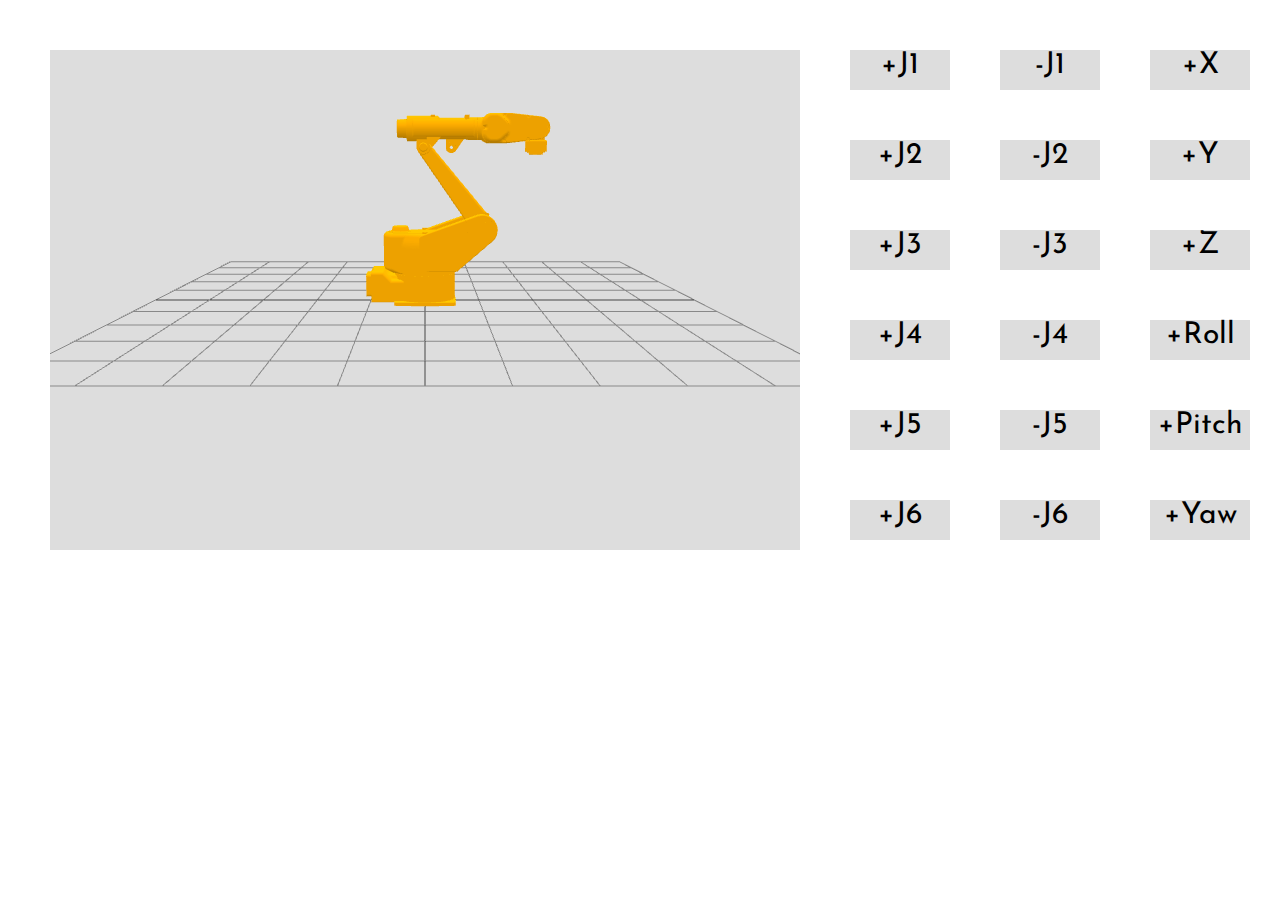
<file: index.html>
<!DOCTYPE html>
<html lang="en">
<head>
    <meta charset="UTF-8">
    <meta name="viewport" content="width=device-width, initial-scale=1.0">
    <link rel="icon" type="image/x-icon" href="fabicon.png">
    <link href="https://fonts.googleapis.com/css2?family=Josefin+Sans:wght@500&display=swap" rel="stylesheet">
    <link rel="stylesheet" href="style.css">
    <title>ArmRobotSimulation</title>
</head>
<body>
    <script src="three.min.js"></script>
    <script src="GLTFLoader.js"></script>
    <script src="OrbitControls.js"></script>
    <script src="InverseKinematics.js"></script>
    <div class="content"></div>
    <div class="controler">
        <div class="btnList">
            <div class="btn" id="plusJ1">+J1</div>
            <div class="btn" id="minusJ1">-J1</div>
            <div class="btn" id="plusX">+X</div>
            <div class="btn" id="minusX">-X</div>
        </div>
        <div class="btnList">
            <div class="btn" id="plusJ2">+J2</div>
            <div class="btn" id="minusJ2">-J2</div>
            <div class="btn" id="plusY">+Y</div>
            <div class="btn" id="minusY">-Y</div>
        </div>
        <div class="btnList">
            <div class="btn" id="plusJ3">+J3</div>
            <div class="btn" id="minusJ3">-J3</div>
            <div class="btn" id="plusZ">+Z</div>
            <div class="btn" id="minusZ">-Z</div>
        </div>
        <div class="btnList">
            <div class="btn" id="plusJ4">+J4</div>
            <div class="btn" id="minusJ4">-J4</div>
            <div class="btn" id="plusRx">+Roll</div>
            <div class="btn" id="minusRx">-Roll</div>
        </div>
        <div class="btnList">
            <div class="btn" id="plusJ5">+J5</div>
            <div class="btn" id="minusJ5">-J5</div>
            <div class="btn" id="plusRy">+Pitch</div>
            <div class="btn" id="minusRy">-Pitch</div>
        </div>
        <div class="btnList">
            <div class="btn" id="plusJ6">+J6</div>
            <div class="btn" id="minusJ6">-J6</div>
            <div class="btn" id="plusRz">+Yaw</div>
            <div class="btn" id="minusRz">-Yaw</div>
        </div>
    </div>
    <script>
        const theta = Math.PI/15;
        let scene = new THREE.Scene();
        scene.background = new THREE.Color(0xdddddd);

        const width = 750;
        const height = 500;
        let camera = new THREE.PerspectiveCamera(40, width/height, 1, 5000);
        camera.position.y = 500;
        camera.position.z = 2500;

        renderer = new THREE.WebGLRenderer({antialias:true});
        renderer.setSize(width, height);
        const content = document.querySelector('.content');
        content.appendChild(renderer.domElement);

        let controls = new THREE.OrbitControls(camera, renderer.domElement);
        //controls.addEventListener('change', renderer);    // <-- 使うとwarningでる

        const ambientlight = new THREE.AmbientLight(0x404040, 0.75);
        scene.add(ambientlight);
        const hemispherelight = new THREE.HemisphereLight(0xffffff, 0x888888, 1.0);
        scene.add(hemispherelight);

        let gridSize = 2000;
        let gridDivision = 10;
        let grid = new THREE.GridHelper(gridSize, gridDivision);
        scene.add(grid);

        const base = new THREE.Group();
        const link1 = new THREE.Group();
        const link2 = new THREE.Group();
        const link3 = new THREE.Group();
        const link4 = new THREE.Group();
        const link5 = new THREE.Group();
        const link6 = new THREE.Group();

        const material = new THREE.MeshLambertMaterial({color: 0xf8a900});
        let loader = new THREE.GLTFLoader();
        loader.load('FD-S3/base.gltf', function(gltf){
            const mesh = MakeMeshFromGLTF(gltf, material);
            base.add(mesh);
            base.rotation.x -= Math.PI/2;
        })
        loader.load('FD-S3/link_1.gltf', function(gltf){
            const mesh = MakeMeshFromGLTF(gltf, material);
            link1.add(mesh);
            base.add(link1);
            link1.position.set(0,0,105);
        })
        loader.load('FD-S3/link_2.gltf', function(gltf){
            const mesh = MakeMeshFromGLTF(gltf, material);
            link2.add(mesh);
            link1.add(link2);
            link2.position.set(200,0,165);
            link2.rotation.y -= 3*theta;    // 初期値
        })
        loader.load('FD-S3/link_3.gltf', function(gltf){
            const mesh = MakeMeshFromGLTF(gltf, material);
            link3.add(mesh);
            link2.add(link3);
            link3.position.set(0,0,350);
            link3.rotation.y += 3*theta;    // 初期値
        })
        loader.load('FD-S3/link_4.gltf', function(gltf){
            const mesh = MakeMeshFromGLTF(gltf, material);
            link4.add(mesh);
            link3.add(link4);
            link4.position.set(400,0,65);
        })
        loader.load('FD-S3/link_5.gltf', function(gltf){
            const mesh = MakeMeshFromGLTF(gltf, material);
            link5.add(mesh);
            link4.add(link5);
            link5.position.set(0,0,0);
            link5.rotation.y += Math.PI/2;    // 初期値
        })
        loader.load('FD-S3/link_6.gltf', function(gltf){
            const mesh = MakeMeshFromGLTF(gltf, material);
            link6.add(mesh);
            link5.add(link6);
            link6.position.set(90,0,0);
            link6.rotation.y += Math.PI/2;
        })

        scene.add(base);

        let ik = new InverseKinematics();
        ik.setNowJointValue(link1.rotation.z,-link2.rotation.y,-link3.rotation.y,
            link4.rotation.x,link5.rotation.y,link6.rotation.x);
        let tgtMat = ik.CalcForwardKinematics();
        let tgtPos = new THREE.Vector3().setFromMatrixPosition(tgtMat);
        let jointDeg = ik.CalcInverseKinematics(tgtMat);

        function tick() {
            // レンダリング
            renderer.render(scene, camera);
            requestAnimationFrame(tick);
        }

        tick();

        function MakeMeshFromGLTF(gltf, material){
            const geometry = gltf.scene.children[0].geometry.clone();
            const mesh = new THREE.Mesh(geometry, material);
            return mesh;
        }

        // イベントハンドラ　///////////////////////////////

        // 1軸回転　正方向
        const plusJ1 = document.getElementById("plusJ1");
        plusJ1.addEventListener('click', function(event){
            link1.rotation.z += theta;
            ik.setTheta1 = link1.rotation.z;
            tgtMat = ik.CalcForwardKinematics();
            renderer.render(scene, camera);
            ViewClicking(plusJ1);
        })

        // 1軸回転　負方向
        const minusJ1 = document.getElementById("minusJ1");
        minusJ1.addEventListener('click', function(event){
            link1.rotation.z -= theta;
            ik.setTheta1 = link1.rotation.z;
            tgtMat = ik.CalcForwardKinematics();
            renderer.render(scene, camera);
            ViewClicking(minusJ1);
        })

        // 2軸回転　正方向
        const plusJ2 = document.getElementById("plusJ2");
        plusJ2.addEventListener('click', function(event){
            link2.rotation.y += theta;
            ik.setTheta2 = link2.rotation.y;
            tgtMat = ik.CalcForwardKinematics();
            renderer.render(scene, camera);
            ViewClicking(plusJ2);
        })

        // 2軸回転　負方向
        const minusJ2 = document.getElementById("minusJ2");
        minusJ2.addEventListener('click', function(event){
            link2.rotation.y -= theta;
            ik.setTheta2 = link2.rotation.y;
            tgtMat = ik.CalcForwardKinematics();
            renderer.render(scene, camera);
            ViewClicking(minusJ2);
        })

        // 3軸回転　正方向
        const plusJ3 = document.getElementById("plusJ3");
        plusJ3.addEventListener('click', function(event){
            link3.rotation.y += theta;
            ik.setTheta3 = link3.rotation.y;
            tgtMat = ik.CalcForwardKinematics();
            renderer.render(scene, camera);
            ViewClicking(plusJ3);
        })

        // 3軸回転　負方向
        const minusJ3 = document.getElementById("minusJ3");
        minusJ3.addEventListener('click', function(event){
            link3.rotation.y -= theta;
            ik.setTheta3 = link3.rotation.y;
            tgtMat = ik.CalcForwardKinematics();
            renderer.render(scene, camera);
            ViewClicking(minusJ3);
        })

        // 4軸回転　正方向
        const plusJ4 = document.getElementById("plusJ4");
        plusJ4.addEventListener('click', function(event){
            link4.rotation.x += theta;
            ik.setTheta4 = link4.rotation.x;
            tgtMat = ik.CalcForwardKinematics();
            renderer.render(scene, camera);
            ViewClicking(plusJ4);
        })

        // 4軸回転　負方向
        const minusJ4 = document.getElementById("minusJ4");
        minusJ4.addEventListener('click', function(event){
            link4.rotation.x -= theta;
            ik.setTheta4 = link4.rotation.x;
            tgtMat = ik.CalcForwardKinematics();
            renderer.render(scene, camera);
            ViewClicking(minusJ4);
        })

        // 5軸回転　正方向
        const plusJ5 = document.getElementById("plusJ5");
        plusJ5.addEventListener('click', function(event){
            link5.rotation.y += theta;
            ik.setTheta5 = link5.rotation.y;
            tgtMat = ik.CalcForwardKinematics();
            renderer.render(scene, camera);
            ViewClicking(plusJ5);
        })

        // 5軸回転　負方向
        const minusJ5 = document.getElementById("minusJ5");
        minusJ5.addEventListener('click', function(event){
            link5.rotation.y -= theta;
            ik.setTheta5 = link5.rotation.y;
            tgtMat = ik.CalcForwardKinematics();
            renderer.render(scene, camera);
            ViewClicking(minusJ5);
        })

        // 6軸回転　正方向
        const plusJ6 = document.getElementById("plusJ6");
        plusJ6.addEventListener('click', function(event){
            link6.rotation.x += theta;
            ik.setTheta6 = link6.rotation.x;
            tgtMat = ik.CalcForwardKinematics();
            renderer.render(scene, camera);
            ViewClicking(plusJ6);
        })

        // 6軸回転　負方向
        const minusJ6 = document.getElementById("minusJ6");
        minusJ6.addEventListener('click', function(event){
            link6.rotation.x -= theta;
            ik.setTheta6 = link6.rotation.x;
            tgtMat = ik.CalcForwardKinematics();
            renderer.render(scene, camera);
            ViewClicking(minusJ6);
        })

        // x正方向
        const plusX = document.getElementById("plusX");
        plusX.addEventListener('click', function(event){
            let aa = tgtMat.clone();
            let Deg0 = ik.CalcInverseKinematics(tgtMat);
            tgtMat.elements[14] += 10;  // <= elements[12]がx座標地のはずだがなぜか[14]でうまくいく
            let bb = tgtMat.clone();
            for(let j = 0;j<16;j++)
            {
                let k = bb.elements[j] - aa.elements[j];
                //console.log(j,k);
            }
            let Deg1 = ik.CalcInverseKinematics(tgtMat);
            let Deg2 = [0,0,0,0,0,0];
            for(let i=0;i<6;i++)
            {
                let k = Deg1[i]-Deg0[i];
                Deg2[i] = k;
            }
            link1.rotation.z += Deg2[0];
            link2.rotation.y -= Deg2[1];
            link3.rotation.y -= Deg2[2];
            link4.rotation.x += Deg2[3];
            link5.rotation.y += Deg2[4];
            link6.rotation.x += Deg2[5];
            renderer.render(scene, camera);
        })

        // x負方向
        const minusX = document.getElementById("minusX");
        minusX.addEventListener('click', function(event){
            let Deg0 = ik.CalcInverseKinematics(tgtMat);
            tgtMat.elements[14] -= 10;  // <= elements[12]がx座標地のはずだがなぜか[14]でうまくいく
            let Deg1 = ik.CalcInverseKinematics(tgtMat);
            let Deg2 = [0,0,0,0,0,0];
            for(let i=0;i<6;i++)
            {
                let k = Deg1[i]-Deg0[i];
                Deg2[i] = k;
            }
            link1.rotation.z += Deg2[0];
            link2.rotation.y -= Deg2[1];
            link3.rotation.y -= Deg2[2];
            link4.rotation.x += Deg2[3];
            link5.rotation.y += Deg2[4];
            link6.rotation.x += Deg2[5];
            renderer.render(scene, camera);
        })

        // y正方向
        const plusY = document.getElementById("plusY");
        plusY.addEventListener('click', function(event){
            let Deg0 = ik.CalcInverseKinematics(tgtMat);
            tgtMat.elements[13] += 50;
            let Deg1 = ik.CalcInverseKinematics(tgtMat);
            let Deg2 = [0,0,0,0,0,0];
            for(let i=0;i<6;i++)
            {
                let k = Deg1[i]-Deg0[i];
                Deg2[i] = k;
            }
            link1.rotation.z += Deg2[0];
            link2.rotation.y -= Deg2[1];
            link3.rotation.y -= Deg2[2];
            link4.rotation.x += Deg2[3];
            link5.rotation.y += Deg2[4];
            link6.rotation.x += Deg2[5];
            renderer.render(scene, camera);
        })

        // y負方向
        const minusY = document.getElementById("minusY");
        minusY.addEventListener('click', function(event){
            let Deg0 = ik.CalcInverseKinematics(tgtMat);
            tgtMat.elements[13] -= 50;
            let Deg1 = ik.CalcInverseKinematics(tgtMat);
            let Deg2 = [0,0,0,0,0,0];
            for(let i=0;i<6;i++)
            {
                let k = Deg1[i]-Deg0[i];
                Deg2[i] = k;
            }
            link1.rotation.z += Deg2[0];
            link2.rotation.y -= Deg2[1];
            link3.rotation.y -= Deg2[2];
            link4.rotation.x += Deg2[3];
            link5.rotation.y += Deg2[4];
            link6.rotation.x += Deg2[5];
            renderer.render(scene, camera);
        })

        // z正方向
        const plusZ = document.getElementById("plusZ");
        plusZ.addEventListener('click', function(event){
            let Deg0 = ik.CalcInverseKinematics(tgtMat);
            tgtMat.elements[12] += 10;  // <= elements[14]がz座標地のはずだがなぜか[12]でうまくいく
            let Deg1 = ik.CalcInverseKinematics(tgtMat);
            let Deg2 = [0,0,0,0,0,0];
            for(let i=0;i<6;i++)
            {
                let k = Deg1[i]-Deg0[i];
                Deg2[i] = k;
            }
            link1.rotation.z += Deg2[0];
            link2.rotation.y -= Deg2[1];
            link3.rotation.y -= Deg2[2];
            link4.rotation.x += Deg2[3];
            link5.rotation.y += Deg2[4];
            link6.rotation.x += Deg2[5];
            renderer.render(scene, camera);
        })

        // z負方向
        const minusZ = document.getElementById("minusZ");
        minusZ.addEventListener('click', function(event){
            let Deg0 = ik.CalcInverseKinematics(tgtMat);
            tgtMat.elements[12] -= 10;  // <= elements[14]がz座標地のはずだがなぜか[14]でうまくいく
            let Deg1 = ik.CalcInverseKinematics(tgtMat);
            let Deg2 = [0,0,0,0,0,0];
            for(let i=0;i<6;i++)
            {
                let k = Deg1[i]-Deg0[i];
                Deg2[i] = k;
            }
            link1.rotation.z += Deg2[0];
            link2.rotation.y -= Deg2[1];
            link3.rotation.y -= Deg2[2];
            link4.rotation.x += Deg2[3];
            link5.rotation.y += Deg2[4];
            link6.rotation.x += Deg2[5];
            renderer.render(scene, camera);
        })


        function ViewClicking(target){
            target.addEventListener('mousedown', (e)=>{
                target.style.background = "#ffaaaa";
            })
            target.addEventListener('mouseup', (e)=>{
                target.style.background = "#dddddd";
            })
        }

    </script>
</body>
</html>
</file>
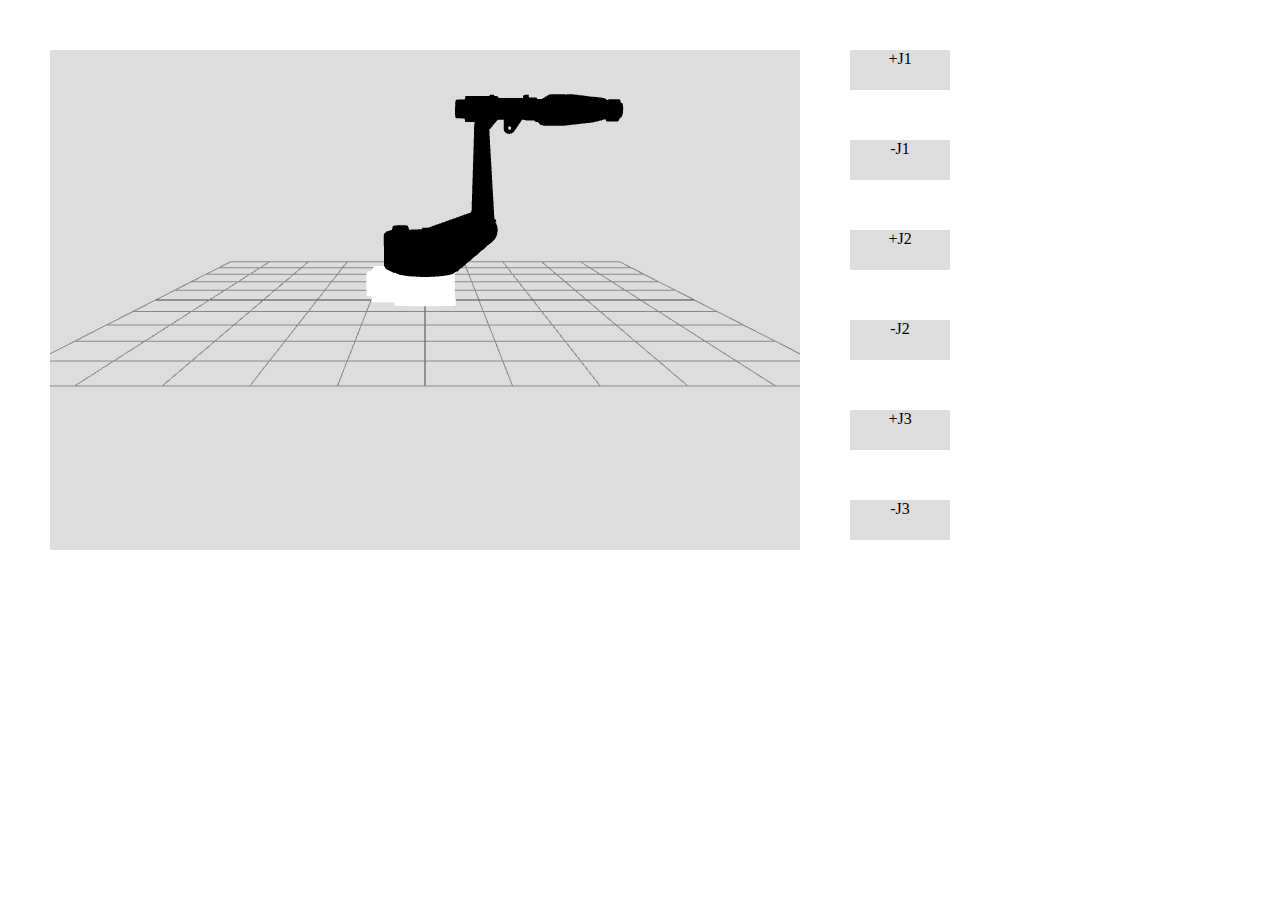
<file: gltfLoaderDaihen/index.html>
<!DOCTYPE html>
<html lang="en">
<head>
    <meta charset="UTF-8">
    <meta name="viewport" content="width=device-width, initial-scale=1.0">
    <link href="https://fonts.googleapis.com/css2?family=Sansita+Swashed:wght@500&display=swap" rel="stylesheet">
    <link rel="stylesheet" href="style.css">
    <title>Document</title>
</head>
<body>
    <script src="three.min.js"></script>
    <script src="GLTFLoader.js"></script>
    <script src="OrbitControls.js"></script>
    <div class="content"></div>
    <div class="controler">
        <div class="btn" id="plusJ1">+J1</div>
        <div class="btn" id="minusJ1">-J1</div>
        <div class="btn" id="plusJ2">+J2</div>
        <div class="btn" id="minusJ2">-J2</div>
        <div class="btn" id="plusJ3">+J3</div>
        <div class="btn" id="minusJ3">-J3</div>
    </div>
    <script>

        let scene = new THREE.Scene();
        scene.background = new THREE.Color(0xdddddd);

        const width = 750;
        const height = 500;
        let camera = new THREE.PerspectiveCamera(40, width/height, 1, 5000);
        camera.position.y = 500;
        camera.position.z = 2500;
        //camera.rotation.x += 1.6;
        //camera.rotation.z += 1.6;

        renderer = new THREE.WebGLRenderer({antialias:true});
        //renderer.setSize(window.innerWidth, window.innerHeight-150);
        
        renderer.setSize(width, height);
        const content = document.querySelector('.content');
        content.appendChild(renderer.domElement);

        let controls = new THREE.OrbitControls(camera, renderer.domElement);
        controls.addEventListener('change', renderer);

        let hlight = new THREE.AmbientLight(0x404040, 100);
        scene.add(hlight);

        let gridSize = 2000;
        let gridDivision = 10;
        let grid = new THREE.GridHelper(gridSize, gridDivision);
        scene.add(grid);

        const base = new THREE.Group();
        const link1 = new THREE.Group();
        const link2 = new THREE.Group();
        const link3 = new THREE.Group();
        const link4 = new THREE.Group();
        const link5 = new THREE.Group();
        const link6 = new THREE.Group();

        let loader = new THREE.GLTFLoader();
        loader.load('FD-S3/base.gltf', function(gltf){
            base.add(gltf.scene);
            base.rotation.x -= Math.PI/2;
        })
        loader.load('FD-S3/link_1.gltf', function(gltf){
            link1.add(gltf.scene);
            base.add(link1);
            link1.position.set(0,0,105);
        })
        loader.load('FD-S3/link_2.gltf', function(gltf){
            link2.add(gltf.scene);
            link1.add(link2);
            link2.position.set(200,0,165);
        })
        loader.load('FD-S3/link_3.gltf', function(gltf){
            link3.add(gltf.scene);
            link2.add(link3);
            link3.position.set(0,0,350);
        })
        loader.load('FD-S3/link_4.gltf', function(gltf){
            link4.add(gltf.scene);
            link3.add(link4);
            link4.position.set(400,0,60);
        })
        loader.load('FD-S3/link_5.gltf', function(gltf){
            link5.add(gltf.scene);
            link4.add(link5);
            link5.position.set(0,0,0);
        })
        loader.load('FD-S3/link_6.gltf', function(gltf){
            link6.add(gltf.scene);
            link5.add(link6);
            link6.position.set(90,0,0);
            link6.rotation.y += Math.PI/2;
        })

        scene.add(base);

        function tick() {
            // レンダリング
            renderer.render(scene, camera);
            requestAnimationFrame(tick);
        }

        tick();

        // イベントハンドラ　///////////////////////////////

        // 1軸回転　正方向
        const plusJ1 = document.getElementById("plusJ1");
        plusJ1.addEventListener('click', function(event){
            link1.rotation.z += 0.1;
            renderer.render(scene, camera);
            ViewClicking(plusJ1);
        })

        // 1軸回転　負方向
        const minusJ1 = document.getElementById("minusJ1");
        minusJ1.addEventListener('click', function(event){
            link1.rotation.z -= 0.1;
            renderer.render(scene, camera);
            ViewClicking(minusJ1);
        })

        // 2軸回転　正方向
        const plusJ2 = document.getElementById("plusJ2");
        plusJ2.addEventListener('click', function(event){
            link2.rotation.y += 0.1;
            renderer.render(scene, camera);
            ViewClicking(plusJ2);
        })

        // 2軸回転　負方向
        const minusJ2 = document.getElementById("minusJ2");
        minusJ2.addEventListener('click', function(event){
            link2.rotation.y -= 0.1;
            renderer.render(scene, camera);
            ViewClicking(minusJ2);
        })

        // 3軸回転　正方向
        const plusJ3 = document.getElementById("plusJ3");
        plusJ3.addEventListener('click', function(event){
            link3.rotation.y += 0.1;
            renderer.render(scene, camera);
            ViewClicking(plusJ3);
        })

        // 3軸回転　負方向
        const minusJ3 = document.getElementById("minusJ3");
        minusJ3.addEventListener('click', function(event){
            link3.rotation.y -= 0.1;
            renderer.render(scene, camera);
            ViewClicking(minusJ3);
        })

        function ViewClicking(target){
            target.addEventListener('mousedown', (e)=>{
                target.style.background = "#ffaaaa";
            })
            target.addEventListener('mouseup', (e)=>{
                target.style.background = "#dddddd";
            })
        }

    </script>
</body>
</html>
</file>
<file: style.css>
*{
    margin: 0;
    padding: 0;
    box-sizing: border-box;
    font-family: 'Josefin Sans', sans-serif;
}
.content{
    position: absolute;
    top: 50px;
    left: 50px;
}
.controler{
    position: absolute;
    top: 50px;
    left: 800px;
}
.controler .btnList{
    display: flex;
    justify-content: flex-start;
    align-items: center;
}
.controler .btnList .btn{
    width: 100px;
    height: 40px;
    margin-left: 50px;
    margin-top: 0;
    margin-bottom: 50px;
    text-align: center;
    background-color: #dddddd;
    font-size: 30px;
    user-select: none;
}
</file>
<file: gltfLoaderDaihen/style.css>
*{
    margin: 0;
    padding: 0;
    box-sizing: border-box;
}
.content{
    position: absolute;
    top: 50px;
    left: 50px;
}
.controler{
    position: relative;
    left: 800px;
}
.controler .btn{
    width: 100px;
    height: 40px;
    margin: 50px;
    text-align: center;
    background-color: #dddddd;
}
</file>
